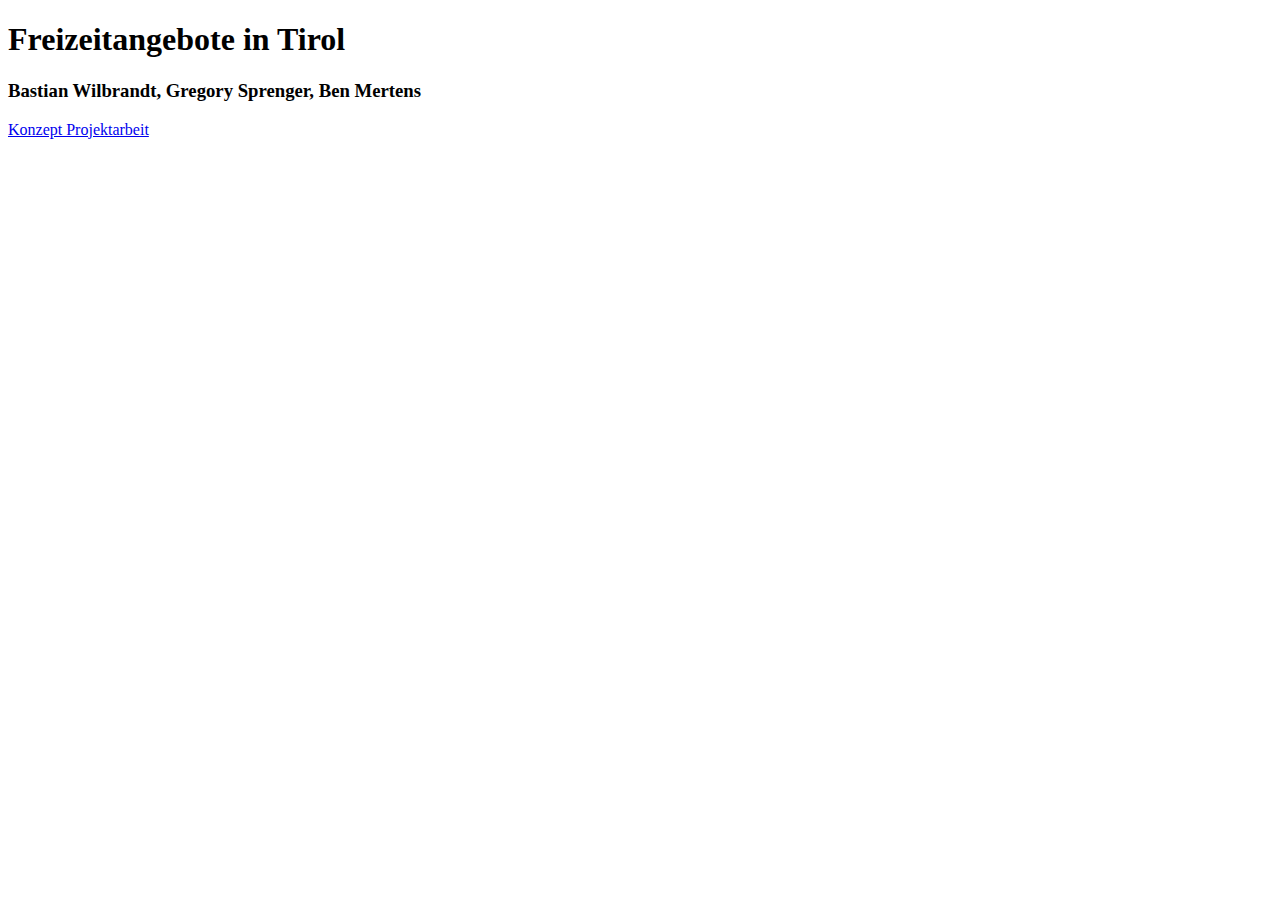
<file: index.html>
<!DOCTYPE html>
<html lang="de">

<head>
<title>Freizeitangebote in Tirol</title>
</head>

<body>
    <header>

    </header>
    <article>
        <main>
            <h1>Freizeitangebote in Tirol</h1>
            <h3>Bastian Wilbrandt, Gregory Sprenger, Ben Mertens</h3>
            <a href="file:///I:/freizeitangebot/Projektkonzept_Freizeitangebote.pdf">Konzept Projektarbeit</a>
        </main>
    </article>
</body>






</html>
</file>
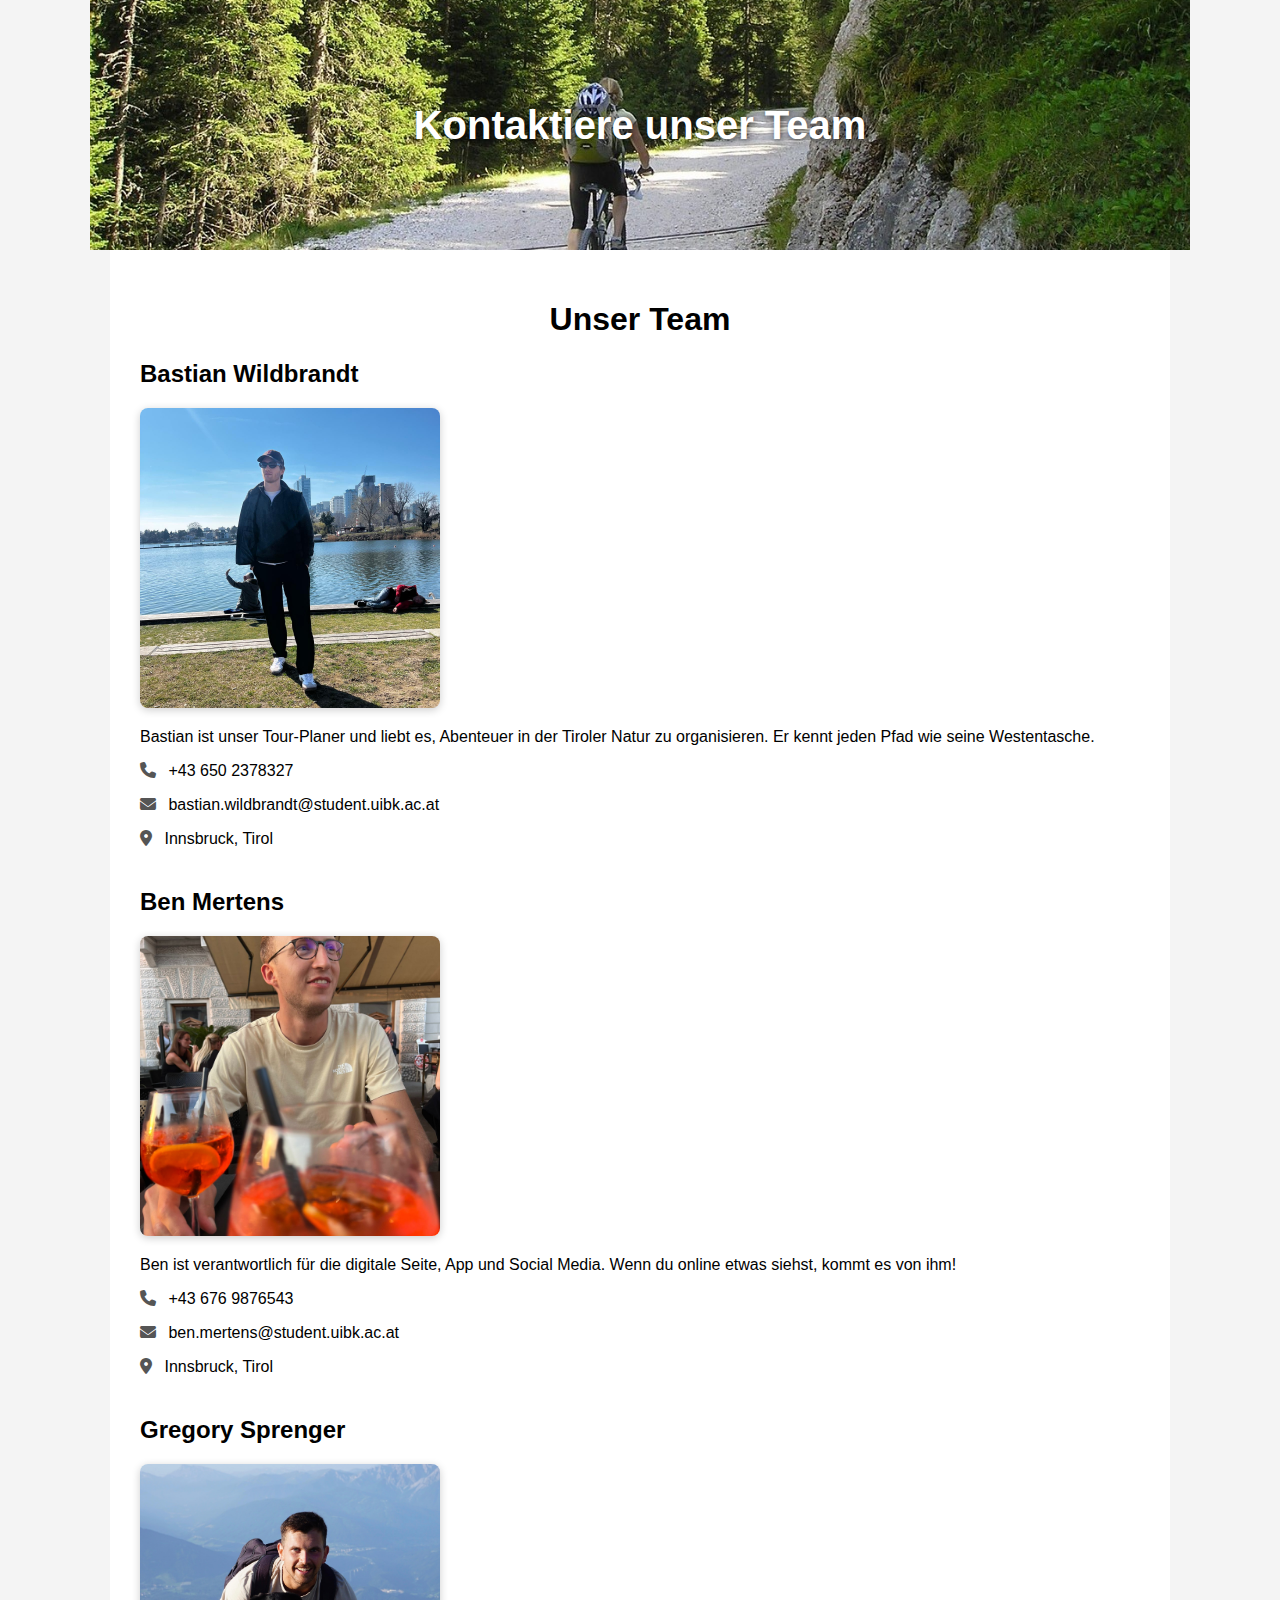
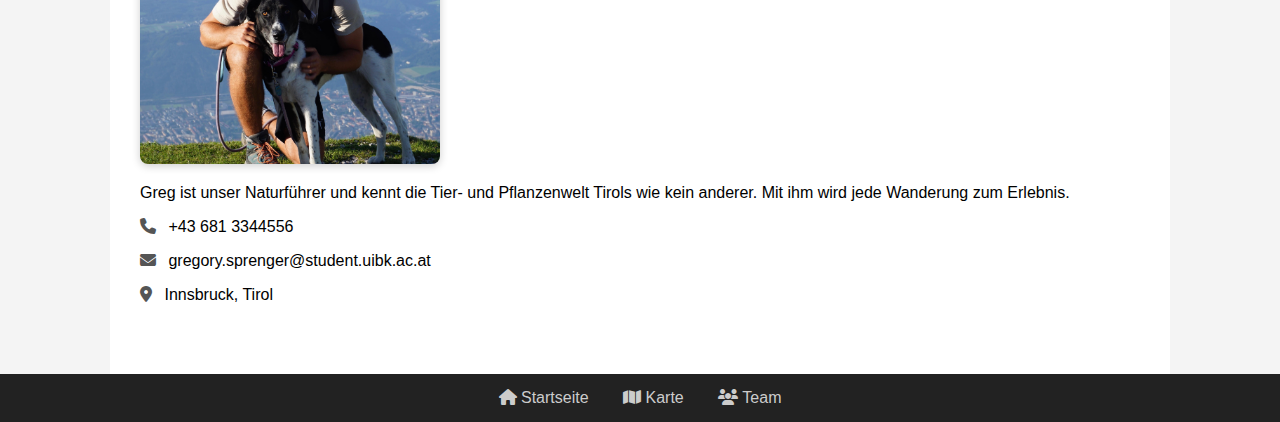
<file: team/index.html>
<!DOCTYPE html>
<html lang="de">

<head>
    <meta charset="UTF-8">
    <meta name="viewport" content="width=device-width, initial-scale=1.0">
    <title>Kontakt Freizeitangebote Tirol</title>
    <link rel="stylesheet" href="main.css">
    <!-- Font Awesome im <head> -->
<link rel="stylesheet" href="https://cdnjs.cloudflare.com/ajax/libs/font-awesome/6.7.2/css/all.min.css" integrity="sha512-Evv84Mr4kqVGRNSgIGL/F/aIDqQb7xQ2vcrdIwxfjThSH8CSR7PBEakCr51Ck+w+/U6swU2Im1vVX0SVk9ABhg==" crossorigin="anonymous" referrerpolicy="no-referrer" />
</head>

<body>

    <header>
        Kontaktiere unser Team
    </header>

    <main>
        <h1 style="text-align:center;">Unser Team</h1>

        <section class="team-member">
            <h2>Bastian Wildbrandt</h2>
            <img src="BastianWildbrandt.JPG" alt="Bastian Wildbrandt">
            <p>Bastian ist unser Tour-Planer und liebt es, Abenteuer in der Tiroler Natur zu organisieren. Er kennt jeden Pfad wie seine Westentasche.</p>
            <div class="contact-info">
                <p><i class="fa-solid fa-phone"></i> +43 650 2378327</p>
                <p><i class="fa-solid fa-envelope"></i> bastian.wildbrandt@student.uibk.ac.at</p>
                <p><i class="fa-solid fa-location-dot"></i> Innsbruck, Tirol</p>
            </div>
        </section>

        <section class="team-member">
            <h2>Ben Mertens</h2>
            <img src="BenMertens.JPG" alt="Ben Mertens">
            <p>Ben ist verantwortlich für die digitale Seite, App und Social Media. Wenn du online etwas siehst, kommt es von ihm!</p>
            <div class="contact-info">
                <p><i class="fa-solid fa-phone"></i> +43 676 9876543</p>
                <p><i class="fa-solid fa-envelope"></i> ben.mertens@student.uibk.ac.at</p>
                <p><i class="fa-solid fa-location-dot"></i> Innsbruck, Tirol</p>
            </div>
        </section>

        <section class="team-member">
            <h2>Gregory Sprenger</h2>
            <img src="GregorySprenger.jpg" alt="Gregory Sprenger">
            <p>Greg ist unser Naturführer und kennt die Tier- und Pflanzenwelt Tirols wie kein anderer. Mit ihm wird jede Wanderung zum Erlebnis.</p>
            <div class="contact-info">
                <p><i class="fa-solid fa-phone"></i> +43 681 3344556</p>
                <p><i class="fa-solid fa-envelope"></i> gregory.sprenger@student.uibk.ac.at</p>
                <p><i class="fa-solid fa-location-dot"></i> Innsbruck, Tirol</p>
            </div>
        </section>
    </main>

<footer>
    <nav>
        <a href="../index.html">
            <i class="fa-solid fa-house"></i> Startseite
        </a>
        <a href="../karte/index.html">
            <i class="fa-solid fa-map"></i> Karte
        </a>
        <a href="index.html">
            <i class="fa-solid fa-users"></i> Team
        </a>
    </nav>
</footer>
</body>
</file>
<file: team/main.css>
body {
    font-family: Arial, sans-serif; /* Setzt die Schriftart für den gesamten Text auf Arial (oder eine ähnliche) */
    margin: 0;                      /* Entfernt den Standard-Außenabstand des Body */
    padding: 0;                     /* Entfernt den inneren Abstand des Body */
    background-color: #f4f4f4;      /* Hellgrauer Hintergrund für die ganze Seite */
}

/* KI_BEGIN */
header {
    background-image: url('header.jpg');   /* Hintergrundbild im Header */
    background-size: cover;                /* Das Bild füllt den Header vollständig (ggf. zugeschnitten) */
    background-position: center;           /* Das Bild wird mittig im Header ausgerichtet */
    height: 250px;                         /* Höhe des Headers beträgt 250 Pixel */

    max-width: 1100px;                     /* Begrenzung der Header-Breite auf 1100 Pixel */
    margin: 0 auto;                        /* Zentriert den Header horizontal auf der Seite */

    display: flex;                         /* Aktiviert Flexbox, damit Inhalte zentriert werden können */
    align-items: center;                   /* Zentriert den Inhalt vertikal innerhalb des Headers */
    justify-content: center;               /* Zentriert den Inhalt horizontal im Header */

    color: white;                          /* Weißer Text im Header */
    text-shadow: 1px 1px 6px rgba(0, 0, 0, 0.7); /* Schatten hinter dem Text für bessere Lesbarkeit */
    font-size: 2.5em;                      /* Vergrößert den Text auf das 2,5-Fache der Standardgröße */
    font-weight: bold;                     /* Macht den Text fett */
}
/* KI_END */

main {
    padding: 30px;                         /* Innenabstand im Main-Bereich (Inhalt wird eingerückt) */
    max-width: 1000px;                     /* Maximale Breite des Inhalts (damit er nicht zu breit wird) */
    margin: auto;                          /* Zentriert den Main-Bereich horizontal */
    background-color: white;              /* Weißer Hintergrund für den Hauptinhalt */
}

/* KI_BEGIN */
.team-member {
    margin-bottom: 40px;                   /* Abstand unterhalb jedes Teammitglied-Blocks */
}

.team-member img {
    width: 100%;                             /* Skaliert innerhalb des Containers */
    max-width: 300px;                        /* Maximal 300px breit */
    height: 300px;                           /* Feste Höhe für alle Bilder */
    object-fit: cover;                       /* Schneidet Bilder zu, ohne Verzerrung */
    border-radius: 8px;                      /* Runde Ecken */
    box-shadow: 0 2px 8px rgba(0, 0, 0, 0.2); /* Schatteneffekt */
}


.contact-info {
    margin-top: 10px;                      /* Abstand oberhalb der Kontaktinfo */
    font-size: 1rem;                       /* Standard-Schriftgröße */
}

.contact-info i {
    margin-right: 8px;                     /* Abstand rechts vom Icon zum Text */
    color: #555;                           /* Mittelgraue Farbe für Icons */
}

footer {
    background-color: #222;                /* Sehr dunkler Hintergrund im Footer */
    color: white;                          /* Weiße Schrift im Footer */
    text-align: center;                    /* Zentriert den gesamten Text im Footer */
    padding: 15px;                         /* Innenabstand im Footer (oben/unten) */
}

footer a {
    color: #ccc;                           /* Hellgraue Farbe für Links im Footer */
    margin: 0 15px;                        /* Horizontaler Abstand zwischen den Links */
    text-decoration: none;                /* Entfernt Unterstreichung der Links */
}

footer a:hover {
    text-decoration: underline;            /* Beim Überfahren mit der Maus: unterstreicht den Link */
}
/* KI_END */
</file>
